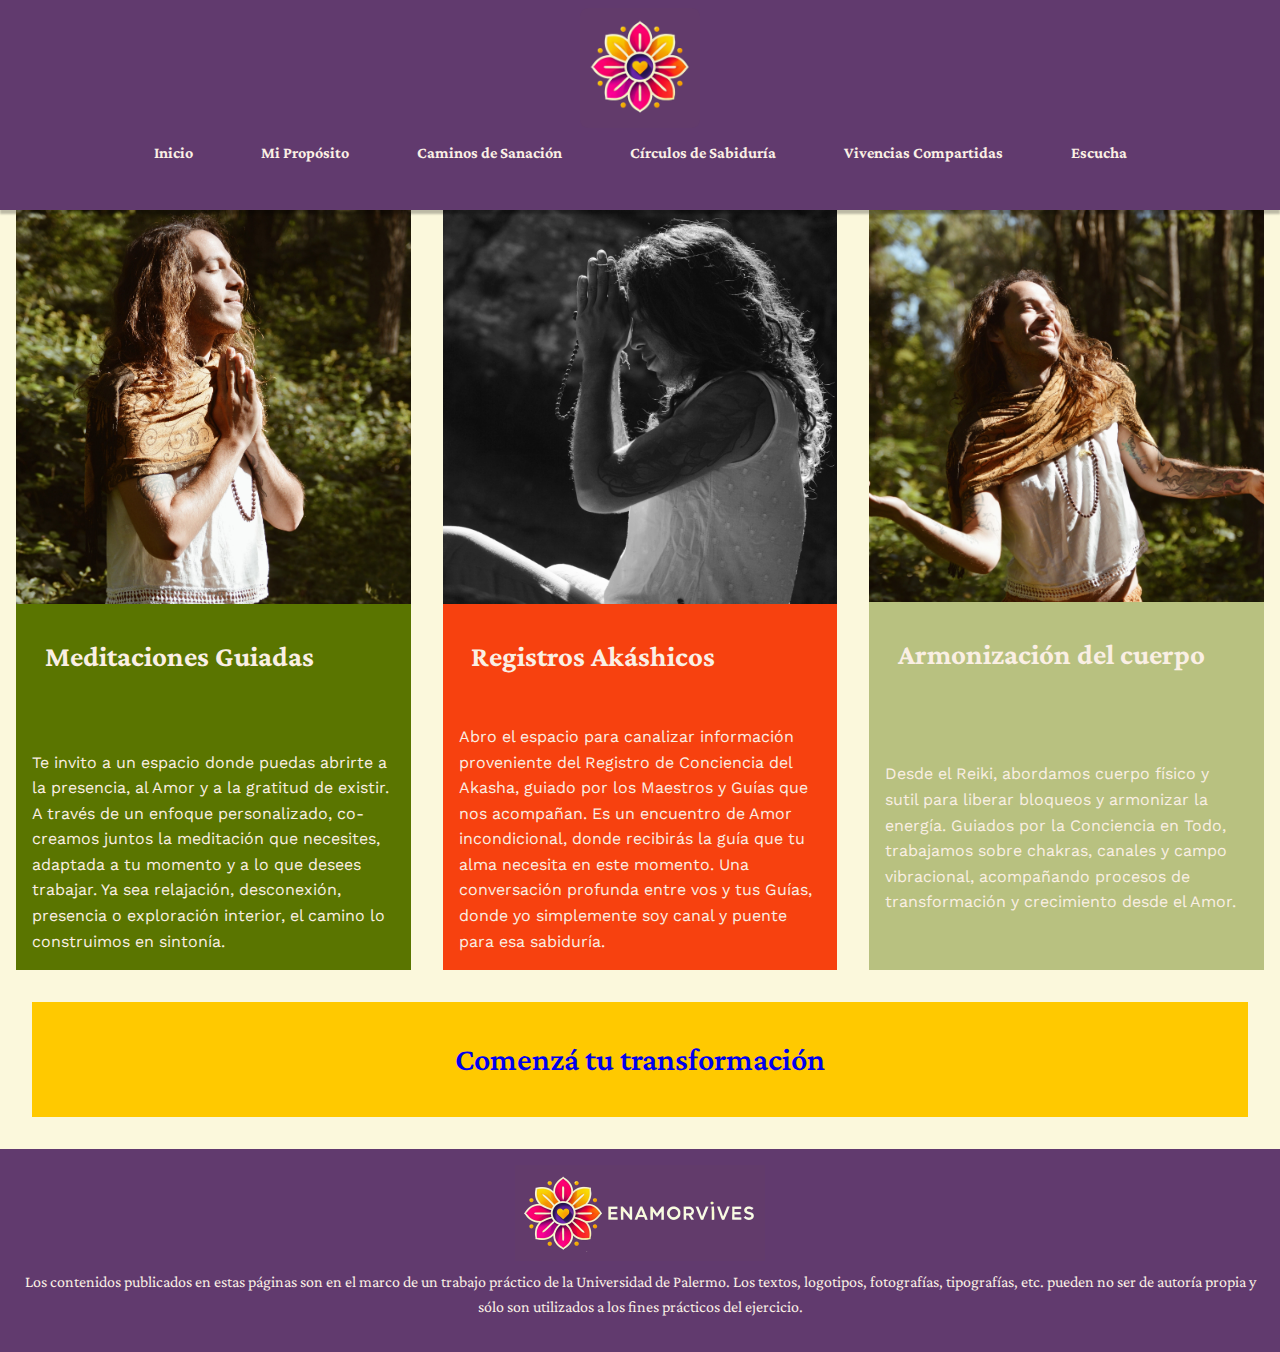
<file: caminosdesanacion.html>
<!DOCTYPE html>
<html lang="es">
    <head>
        <meta charset="UTF-8">
        <title>EN AMOR VIVES</title>
        <link HREF="css/estilos.css" rel="stylesheet">
        <meta name="viewport" content="width=device-width,initial-scale=1, shrink-to-fit=no"/>
    </head>
    
 <body>
    <header id="header">
      <script src="js/menu.js" defer></script>
      <div id="logo" class="logo-superpuesto">
        <img src="imagenes/logosolo.png" alt="logo" class="fotocompleta">  
      </div>
      <nav>
        <button
            class="menu-btn"
            type="button"
            title="menu">
            <div class="btn-linea"></div>
            <div class="btn-linea"></div>
            <div class="btn-linea"></div>
          </button>
        <ul class="menu">
          <li class="nav-item"><a href="index.html">Inicio</a></li> 
          <li class="nav-item"><a href="miproposito.html">Mi Propósito</a></li> 
          <li class="nav-item"><a href="caminosdesanacion.html">Caminos de Sanación</a></li> 
          <li class="nav-item"><a href="circulosdesabiduria.html">Círculos de Sabiduría</a></li> 
          <li class="nav-item"><a href="vivenciascompartidas.html">Vivencias Compartidas</a></li>
          <li class="nav-item"><a href="escucha.html">Escucha</a></li>
        </ul> 
      </nav>
    </header> 

    <main>



<section id="caminos" class="grid-dos">
    <div>
      <img src="imagenes/CS1.jpg" alt="Meditaciones Guiadas" class="fotoizquierda">
      <h2 id="h2izquierda1">Meditaciones Guiadas</h2>
      <p id="pizquierda1">Te invito a un espacio donde puedas abrirte a la presencia, al Amor y a la gratitud de existir.
            A través de un enfoque personalizado, co-creamos juntos la meditación que necesites, adaptada
            a tu momento y a lo que desees trabajar. Ya sea relajación, desconexión, presencia o exploración interior,
            el camino lo construimos en sintonía.</p>
    </div>
    <div>
      <img src="imagenes/CS2.jpg" alt="Registros Akáshicos" class="fotoizquierda">
      <h2 id="h2derecha">Registros Akáshicos</h2>
      <p id="pderecha">Abro el espacio para canalizar información proveniente del Registro de Conciencia del Akasha,
            guiado por los Maestros y Guías que nos acompañan. Es un encuentro de Amor incondicional, donde recibirás la guía
            que tu alma necesita en este momento. Una conversación profunda entre vos y tus Guías, donde yo simplemente
            soy canal y puente para esa sabiduría.</p>
    </div>
    <div>
      <img src="imagenes/CS3.jpg" alt="Armonización del cuerpo" class="fotoizquierda">
      <div class="texto-tercero"><h2 id="h2izquierda2">Armonización del cuerpo</h2>
      <p id="pizquierda2">Desde el Reiki, abordamos cuerpo físico y sutil para liberar bloqueos y armonizar la energía.
      Guiados por la Conciencia en Todo, trabajamos sobre chakras, canales y campo vibracional,
      acompañando procesos de transformación y crecimiento desde el Amor.</p>
    </div>
  </div>
</section>


      <section>
        <div>
          <h3 id="comenzatransformacion"> <a href="escucha.html">Comenzá tu transformación</a></h3>
        </div>
      </section>
    </main>

    <footer>
      <div id="logopiedepagina">
        <img src="imagenes/logopiedepagina.png" alt="logo pie de página">
      </div>
       <div>
        <p>Los contenidos publicados en estas páginas son en el marco de un trabajo práctico de la Universidad de Palermo. Los textos, logotipos, fotografías, tipografías, etc. pueden no ser de autoría propia y sólo son utilizados a los fines prácticos del ejercicio.</p>
      </div>
    </footer>
  </body>
</html>
</file>
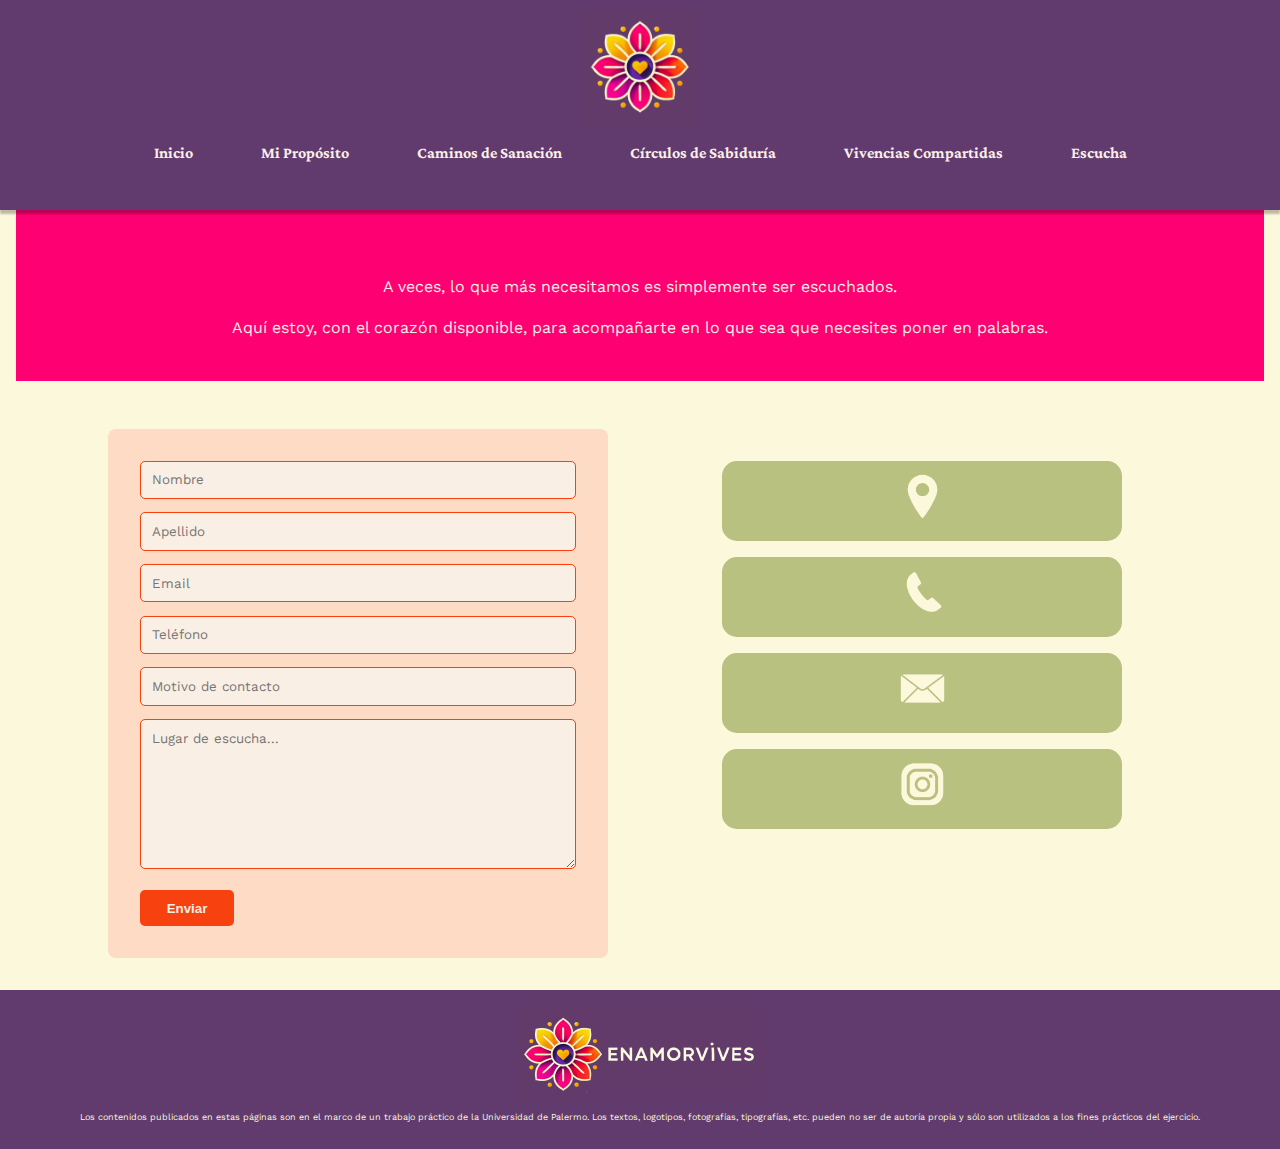
<file: escucha.html>
<!DOCTYPE html>
<html lang="es">
    
    <head>
        <meta charset="UTF-8">
        <title>EN AMOR VIVES</title>
        <link HREF="css/estilos.css" rel="stylesheet">
        <meta name="viewport" content="width=device-width,initial-scale=1, shrink-to-fit=no"/>
    </head>
 <body>
    <header id="header">
      <script src="js/menu.js" defer></script>
      <div id="logo" class="logo-superpuesto">
        <img src="imagenes/logosolo.png" alt="logo" class="fotocompleta">  
      </div>
      <nav>
        <button
            class="menu-btn"
            type="button"
            title="menu">
            <div class="btn-linea"></div>
            <div class="btn-linea"></div>
            <div class="btn-linea"></div>
          </button>
        <ul class="menu">
          <li class="nav-item"><a href="index.html">Inicio</a></li> 
          <li class="nav-item"><a href="miproposito.html">Mi Propósito</a></li> 
          <li class="nav-item"><a href="caminosdesanacion.html">Caminos de Sanación</a></li> 
          <li class="nav-item"><a href="circulosdesabiduria.html">Círculos de Sabiduría</a></li> 
          <li class="nav-item"><a href="vivenciascompartidas.html">Vivencias Compartidas</a></li>
          <li class="nav-item"><a href="escucha.html">Escucha</a></li>
        </ul> 
      </nav>
    </header> 

    <main>

      <section id="mensajefinal">
        <p>A veces, lo que más necesitamos es simplemente ser escuchados.</p>
        <p>Aquí estoy, con el corazón disponible, para acompañarte en lo que sea que necesites poner en palabras.</p>
      </section>

<section class="grid-contacto">
  <div class="columna-formulario">
    <form>
      <input type="text" placeholder="Nombre" name="nombre" required>
      <input type="text" placeholder="Apellido" name="apellido" required>
      <input type="email" placeholder="Email" name="email" required>
      <input type="tel" placeholder="Teléfono" name="telefono">
      <input type="text" placeholder="Motivo de contacto" name="motivo">
      <textarea placeholder="Lugar de escucha..." name="mensaje" rows="5"></textarea>
      <button type="submit" class="boton-enviar">Enviar</button>
    </form>
  </div>

  <div class="columna-iconos">
    <section class="iconos-contacto"> 
      <div class="icono">
        <a href="https://www.google.com.ar/maps?hl=es" target="_blank">
          <img src="imagenes/ubicacion.png" alt="Ubicación">
        </a>
      </div>
      <div class="icono">
        <a href="https://web.whatsapp.com/" target="_blank">
          <img src="imagenes/telefono.png" alt="Teléfono">
        </a>
      </div>
      <div class="icono">
        <a href="https://workspace.google.com/intl/es-419_ar/gmail/" target="_blank">
          <img src="imagenes/correo.png" alt="Email">
        </a>
      </div>
      <div class="icono">
        <a href="https://www.instagram.com/enamorvives/" target="_blank">
          <img src="imagenes/instagram.png" alt="Instagram">
        </a>
      </div>
    </section>
  </div>
</section>


    </main>

    <footer>
      <div id="logopiedepagina">
        <img src="imagenes/logopiedepagina.png" alt="logo pie de página">
       </div>
      <div>
        <p id="textofooter">Los contenidos publicados en estas páginas son en el marco de un trabajo práctico de la Universidad de Palermo. Los textos, logotipos, fotografías, tipografías, etc. pueden no ser de autoría propia y sólo son utilizados a los fines prácticos del ejercicio.</p>
      </div>
    </footer>
  </body>
</html>
</file>
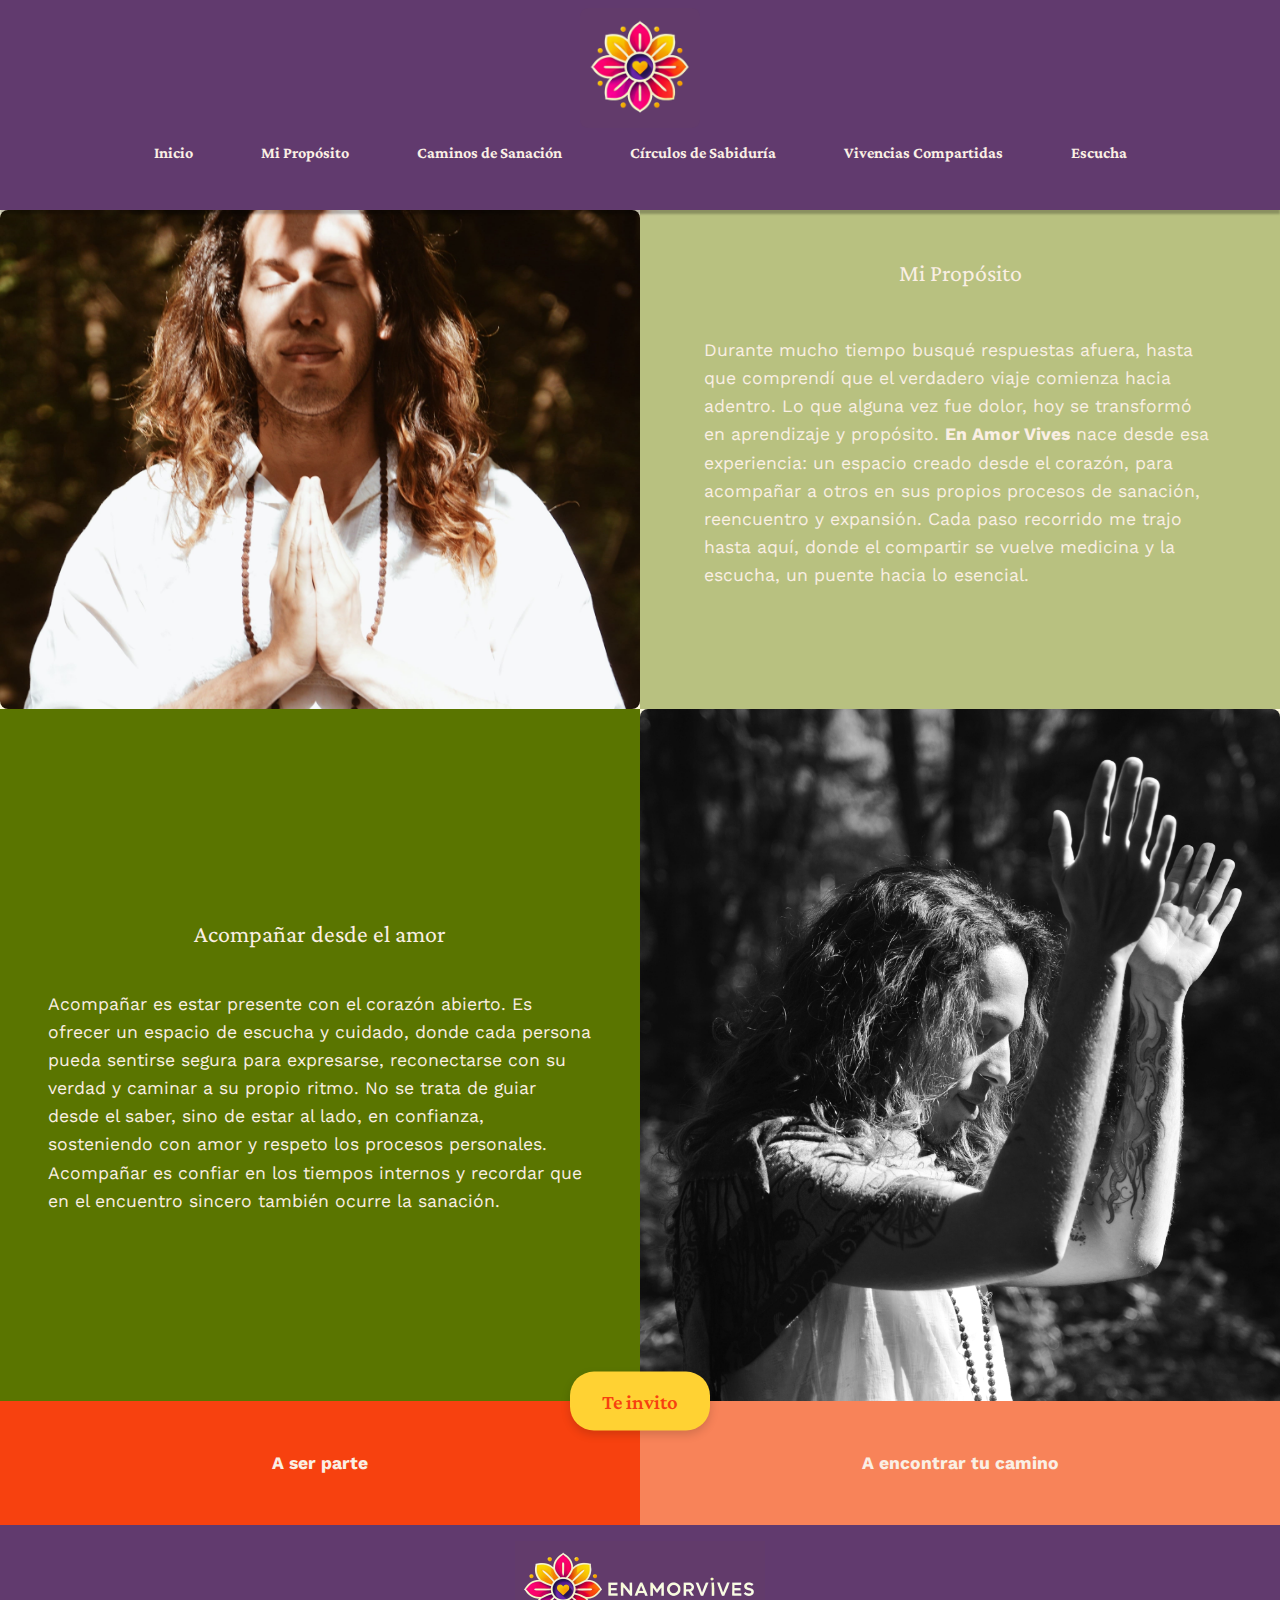
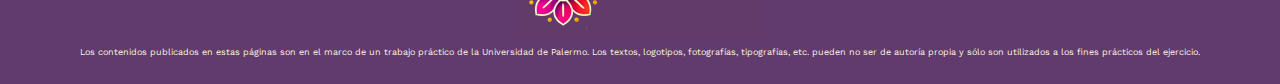
<file: miproposito.html>
<!DOCTYPE html>
<html lang="es">
    <head>
        <meta charset="UTF-8">
        <title>EN AMOR VIVES</title>
        <link HREF="css/estilos.css" rel="stylesheet">
        <meta name="viewport" content="width=device-width,initial-scale=1, shrink-to-fit=no"/>
    </head>



<body>
    <header id="header">
      <script src="js/menu.js" defer></script>
      <div id="logo">
        <img src="imagenes/logosolo.png" alt="logo" class="fotocompleta">  
      </div>
      <nav>
        <button
            class="menu-btn"
            type="button"
            title="menu">
            <div class="btn-linea"></div>
            <div class="btn-linea"></div>
            <div class="btn-linea"></div>
          </button>
        <ul class="menu">
          <li class="nav-item"><a href="index.html">Inicio</a></li> 
          <li class="nav-item"><a href="miproposito.html">Mi Propósito</a></li> 
          <li class="nav-item"><a href="caminosdesanacion.html">Caminos de Sanación</a></li> 
          <li class="nav-item"><a href="circulosdesabiduria.html">Círculos de Sabiduría</a></li> 
          <li class="nav-item"><a href="vivenciascompartidas.html">Vivencias Compartidas</a></li>
          <li class="nav-item"><a href="escucha.html">Escucha</a></li>
        </ul> 
      </nav>
    </header> 

    <main>
        <section class="seccion-proposito">
          <div class="grid-proposito">
          <div id="imagenproposito">
              <img src="imagenes/bannermiproposito.jpg" alt="Banner Mi Propósito" class="fotocompleta">
          </div>
          <div class="miproposito">
            <h2 id="mipropositotitulo" class="titulo">Mi Propósito</h2>
            <p class="miproposito">
            Durante mucho tiempo busqué respuestas afuera, hasta que comprendí que el verdadero viaje comienza hacia adentro.
            Lo que alguna vez fue dolor, hoy se transformó en aprendizaje y propósito.
            <strong>En Amor Vives</strong> nace desde esa experiencia: un espacio creado desde el corazón, para acompañar a otros
            en sus propios procesos de sanación, reencuentro y expansión. Cada paso recorrido me trajo hasta aquí,
            donde el compartir se vuelve medicina y la escucha, un puente hacia lo esencial.
            </p>
          </div>
          </div>

          <div class="grid-acompañar">
          <div class="acompañar">
            <h2 id="acompañardesdeelamortitulo" class="titulo">Acompañar desde el amor</h2>
            <p class="acompañar">
            Acompañar es estar presente con el corazón abierto. Es ofrecer un espacio de escucha y cuidado, donde cada persona pueda sentirse segura para expresarse, reconectarse con su verdad y caminar a su propio ritmo. No se trata de guiar desde el saber, sino de estar al lado, en confianza, sosteniendo con amor y respeto los procesos personales. Acompañar es confiar en los tiempos internos y recordar que en el encuentro sincero también ocurre la sanación.      </p>
          </div>
          <div id="acompañarfoto-container">
            <img src="imagenes/manosarriba.jpg" alt="Acompañar desde el amor" id="acompañarfoto">
          </div>
          </div>
        </section>

      <section class="seccion-invitacion">
  <div class="contenedor-boton-invitacion">
    <h3 id="teinvito">Te invito</h3>
  </div>
  <div id="finalmiproposito">  
    <a href="circulosdesabiduria.html" id="aserparte">A ser parte</a>
    <a href="caminosdesanacion.html" id="aencontrartucamino">A encontrar tu camino</a>
  </div>
</section>
    </main>

    <footer>
      <div id="logopiedepagina">
        <img src="imagenes/logopiedepagina.png" alt="logo pie de página">
      </div>
       <div>
        <p id="textofooter">Los contenidos publicados en estas páginas son en el marco de un trabajo práctico de la Universidad de Palermo. Los textos, logotipos, fotografías, tipografías, etc. pueden no ser de autoría propia y sólo son utilizados a los fines prácticos del ejercicio.</p>
      </div>
    </footer>
  </body>
</html>
</file>
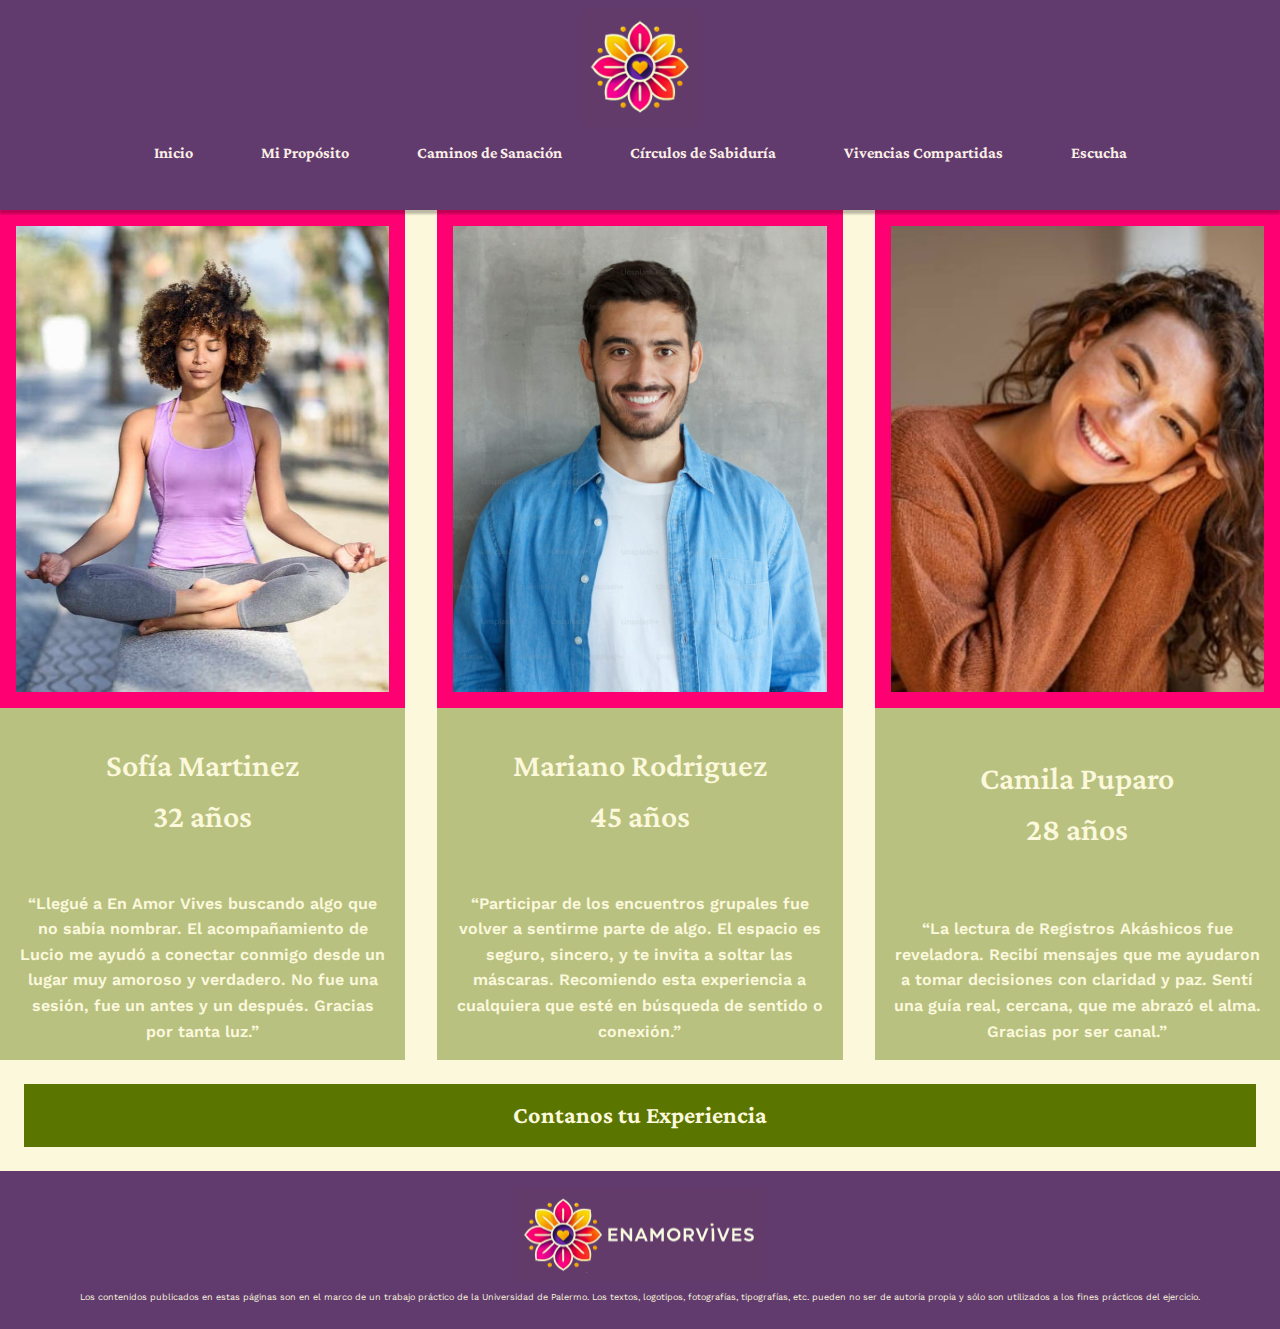
<file: vivenciascompartidas.html>
<!DOCTYPE html>
<html lang="es">
    <head>
        <meta charset="UTF-8">
        <title>EN AMOR VIVES</title>
        <link HREF="css/estilos.css" rel="stylesheet">
        <meta name="viewport" content="width=device-width,initial-scale=1, shrink-to-fit=no"/>
    </head>
 <body>
    <header id="header">
      <script src="js/menu.js" defer></script>
      <div id="logo" class="logo-superpuesto">
        <img src="imagenes/logosolo.png" alt="logo" class="fotocompleta">  
      </div>
      <nav>
        <button
            class="menu-btn"
            type="button"
            title="menu">
            <div class="btn-linea"></div>
            <div class="btn-linea"></div>
            <div class="btn-linea"></div>
          </button>
        <ul class="menu">
          <li class="nav-item"><a href="index.html">Inicio</a></li> 
          <li class="nav-item"><a href="miproposito.html">Mi Propósito</a></li> 
          <li class="nav-item"><a href="caminosdesanacion.html">Caminos de Sanación</a></li> 
          <li class="nav-item"><a href="circulosdesabiduria.html">Círculos de Sabiduría</a></li> 
          <li class="nav-item"><a href="vivenciascompartidas.html">Vivencias Compartidas</a></li>
          <li class="nav-item"><a href="escucha.html">Escucha</a></li>
        </ul> 
      </nav>
    </header> 

    <main>
  <section class="grid-testimonios">
    <div class="testimonio">
      <img src="imagenes/chica1.jpg" alt="Sofía Martinez" class="imagenopinion">
      <h3 class="titulovivenciasleft">Sofía Martinez<br><span>32 años</span></h3>
      <p class="experiencialeft">
        “Llegué a En Amor Vives buscando algo que no sabía nombrar. El acompañamiento de Lucio me ayudó a conectar conmigo desde un lugar muy amoroso y verdadero. No fue una sesión, fue un antes y un después. Gracias por tanta luz.”
      </p>
    </div>

    <div class="testimonio">
      <img src="imagenes/chico2.jpg" alt="Mariano Rodriguez" class="imagenopinion">
      <h3 class="titulovivenciasright">Mariano Rodriguez<br><span>45 años</span></h3>
      <p class="experienciaright">
        “Participar de los encuentros grupales fue volver a sentirme parte de algo. El espacio es seguro, sincero, y te invita a soltar las máscaras. Recomiendo esta experiencia a cualquiera que esté en búsqueda de sentido o conexión.”
      </p>
    </div>

    <div class="testimonio">
      <img src="imagenes/chica3.jpg" alt="Camila Puparo" class="imagenopinion">
      <h3 class="titulovivenciasleft">Camila Puparo<br><span>28 años</span></h3>
      <p class="experiencialeft">
        “La lectura de Registros Akáshicos fue reveladora. Recibí mensajes que me ayudaron a tomar decisiones con claridad y paz. Sentí una guía real, cercana, que me abrazó el alma. Gracias por ser canal.”
      </p>
    </div>
  </section>

  <section>
    <div>
      <h2 id="contanosexperiencia">
        <a href="escucha.html" id="contanosexperiencia">Contanos tu Experiencia</a>
      </h2>
    </div>
  </section>
</main>

    <footer>
      <div id="logopiedepagina">
        <img src="imagenes/logopiedepagina.png" alt="logo pie de página">
      </div>
       <div>
        <p id="textofooter">Los contenidos publicados en estas páginas son en el marco de un trabajo práctico de la Universidad de Palermo. Los textos, logotipos, fotografías, tipografías, etc. pueden no ser de autoría propia y sólo son utilizados a los fines prácticos del ejercicio.</p>
      </div>
    </footer>
  </body>
</html>
</file>
<file: css/estilos.css>
@import url('https://fonts.googleapis.com/css2?family=Crimson+Pro:wght@500&display=swap');
@import url('https://fonts.googleapis.com/css2?family=Work+Sans:wght@300&display=swap');

/* Reset general */
* {
    margin: 0;
    padding: 0;
    border: 0;
    box-sizing: border-box;
  }
  
  body {
    background-color: #FBF8DC;
    font-family: "Work Sans", sans-serif;
    font-optical-sizing: auto;
    font-weight: 400;
    font-style: normal;
    color: #333;
    line-height: 1.6;
  }

  h1,
h2,
h3,
h4,
h5,
h6,
p {
  margin-block-end: 1em;
}

a {
  text-decoration: none;
}

ul,
ol {
  list-style: none;
}

img {
  max-width: 100%;
  height: auto;
}
  

/* ENCABEZADO */
  header {
    background-color: #613A6E;
    padding: 6.5%;
    font-family: "Crimson Pro", serif;
    font-optical-sizing: auto;
    font-weight: 500;
    font-style: normal;
    text-align: center;
    color: #FAEFE4;
    box-shadow: 0 4px 2px hsl(0 0% 0% / 0.25);
  }
  
  .header {
  display: flex;
  flex-wrap: wrap;
  justify-content: space-between;
  align-items: center;
}

/* Logo superpuesto entre header y contenido */
.logo-superpuesto {
  position: absolute;
  top: 1.2rem;
  left: 50%;
  transform: translateX(-50%);
  width: 90px;
  z-index: 9999;
}



  /* MENÚ PRINCIPAL */
  nav {
    background-color: #613A6E;
  }
  
  nav ul {
    list-style: none;
  }
  
  nav ul li {
    padding: 0.5em 1em;
    border-radius: 8px;
    transition: background-color 0.3s ease;
  }
  
  nav ul li:hover {
    background-color: #F7410F;
  }
  
  nav ul li a {
    text-decoration: none;
    color: #FBF8DC;
    font-weight: bold;
    font-size: 1.1em;
  }
  
 /* ----
   menu
   ---- */

/* botón "hamburguesa" */
.menu-btn {
  background: hsl(0 0% 100% / 0.25);
  border-radius: 50%;
  box-shadow: -5px 5px 5px hsl(180 100% 4% / 0.2);
  padding: .75rem;
  width: 3rem;
  aspect-ratio: 1;
  cursor: pointer;
  transition: all 0.3s ease-out; /* anima el "hover" */

  /* fijo, no "scrolea", no genera scroll */
  position: fixed;
  /* emplazamiento 1 renglón del borde superior */
  top: 1em;
  /* emplazamiento 1 renglón del borde derecho */
  right: 1em;
  /* en capa superior, casi arriba de todo */
  z-index: 9000;
}

/* cada barra de la "hamburguesa" */
.menu-btn .btn-linea {
  width: 25px;
  height: 3px;
  margin: 4px 0 4px 0;
  background: hsl(0 0% 90%);
  transition: all 0.3s ease-out;
  /* capa superior, pero no parece */
  position: relative;
  /* capa superior, casi arriba de todo */
  z-index: 9000;
}

/* cada barra, transformacion para formar la "X" */
.menuVisible .menu-btn .btn-linea {
  transform: rotate(180deg);
}
/* Las tres barras para formar la "X" */
.menuVisible .menu-btn .btn-linea:nth-child(1) {
  transform: rotate(45deg) translate(4px, 6px);
}
.menuVisible .menu-btn .btn-linea:nth-child(2) {
  opacity: 0;
}
.menuVisible .menu-btn .btn-linea:nth-child(3) {
  transform: rotate(-45deg) translate(4px, -6px);
}

/* menú propiamente dicho */
nav ul {
  background-color: #F7410F;
  display: grid;
  place-items: center;
  place-content: center;

  /* sale del fondo, queda fijo */
  position: fixed;
  /* emplazamiento,
  estirado en toda la ventana */
  inset: 0;
  /* capa superior, arriba de casi todo */
  z-index: 8000;
  /* escondido "a la derecha" */
  translate: 100%;
  
  transition: all .6s ease; /* anima cuando "nav" NO tiene la clase "menuVisible" */
}

/* el menu cuando "nav" tiene la clase "menuVisible" */
.menuVisible ul {
  background-color: #F7410F;
  transition: all .4s ease; /* anima cuando "nav" tiene la clase "menuVisible" */
  
  /* se muestra */
  translate: 0;
}

/* cada vínculo del menu */
nav ul li a {
  border-bottom: solid 3px hsla(248, 18%, 83%, 0.219);
  color: #FAEFE4;
  display: block;
  font-size: 1.5rem;
  margin-block-end: .5rem;
  width: min(70vw, 20rem); /* el valor menor entre el 40% del ancho de la ventana del navegador y 240px */
  text-align: center;
  
  padding: .5rem;
  text-decoration: none;
}

nav ul li a:hover {
  border-bottom: solid 3px #FFD233;
  transition: all .3s;
}
 
  /* VIDEOS */

  .video-sabiduria {
  width: calc(100% - 40px);
  /* deja 20px de margen a cada lado */
  max-width: 800px;
  margin: 30px auto;
  overflow: hidden;
  border-radius: 12px;
  box-shadow: 0 4px 20px rgba(0, 0, 0, 0.2);
  aspect-ratio: 16 / 9;
}

.video-sabiduria video {
  width: 100%;
  height: 100%;
  object-fit: cover;
  display: block;
}

#titulovideo {
  background-color: #F88359;
    color: #FAEFE4;
    padding: 1em;
    text-align: center;
    margin-left: 5em;
    margin-right: 5em;
    margin-top: 3em;
    margin-bottom: 2em;
}

  /* IMÁGENES */
  img {
    max-width: 100%;
    height: auto;
  }
  
  #logo {
    width: 20%;
    margin: auto;
  }
  #logopiedepagina {
    width: 20%;
    margin: auto;
  }
  
  .fotocompleta { 
  width: 100%;
  height: auto;
  display: block;
  }
  
  #acompañarfoto {
  width: 100%;
  height: auto;
  display: block;
}

#acompañarrr{
display: flex;
flex-direction: row;
}


#mainsabiduria{
  background-image: url("../imagenes/fondodesabiduria.jpg");
  background-position: center;
  max-width: 100%;
  background-size: cover;
  margin-top: 0;
  padding-top: 0;
}

.imagenopinion { 
  background-color: #FF0072;
  padding: 1em;
  max-width: 100%;
 }
  
 .fotoizquierda {
  width: 100%;
  height: auto;
  border-top-left-radius: 100% 90%;
  border-top-right-radius: 100% 90%;
  display: block;
}



 /* TEXTOS GENERALES */
  h2 {
    background-color: #B8C180;
    color: #FAEFE4;
    padding: 3em;
    text-align: center;
    margin: 0.5em;
  }

  h3 {
    background-color: #FE0072;
    color: #FAEFE4;
    padding: 1em;
    text-align: center;
    font-family: "Crimson Pro", serif;
    font-weight: 600;
    font-size: xx-large;
  }

  .titulo { 
    font-family: "Crimson Pro", serif;
  font-size: x-large;
  font-weight: 400;
  padding: 1em;
  }

  .titulosamarillos { 
    font-family: "Crimson Pro", serif;
    background-color: #FFC900;
    color: #F7410F;
    margin: 1em;
    margin-left: 2em;
    margin-right: 2em;
    padding: 0,5em;
    border-radius: 30px;
  }

  a { text-decoration: none; }


  .textosobreimagen{
    position: absolute;
    text-align: center;
    text-decoration: none;
  }

  .grid-inicio div h4 { 
    color: #FAEFE4;
    font-size: x-large;
  }


  #imagenindex1 {
  background-image: url("../imagenes/imagenindex1.png");
  background-repeat:no-repeat;
  background-position: center;
  background-size: cover;
  width: 100%;
  height: 500px;
  align-items: center;
  text-align: center;
  color: #FAEFE4;
  display: flex;
  align-items: flex-end;
  justify-content: center;
}

  #imagenindex2 {
  background-image: url("../imagenes/imagenindex2.png");
  background-repeat:no-repeat;
  background-position: center;
  background-size: cover;
  width: 100%;
  height: 500px;
  align-items: center;
  text-align: center;
  color: #FAEFE4;
  display: flex;
  align-items: flex-end;
  justify-content: center;
}

  #imagenindex3 {
  background-image: url("../imagenes/imagenindex3.png");
  background-repeat:no-repeat;
  background-position: center;
  background-size: cover;
  width: 100%;
  height: 500px;
  align-items: center;
  text-align: center;
  color: #FAEFE4;
  display: flex;
  align-items: flex-end;
  justify-content: center;
}

#imagenindex1 a,
#imagenindex2 a,
#imagenindex3 a {
  color: #FBF8DC;
  text-decoration: none;
}

#imagenindex1 a:visited,
#imagenindex2 a:visited,
#imagenindex3 a:visited {
  color: #FBF8DC;
}

  
  /* TEXTOS MI PROPOSITO */

  #mipropositotitulo {
    background-color: #B8C180;
    color: #FAEFE4;
    padding: 0.5em;
    text-align: center;
    margin: 0;
  }

  #acompañardesdeelamortitulo {
    background-color: #5A7500;
    color: #FAEFE4;
    padding: 0.5em;
    text-align: center;
    margin: 0;
  }
  
  .miproposito {
    background-color: #B8C180;
    color: #FAEFE4;
    padding: 1em;
    text-align: left;
    margin: 0;
  }
  .acompañar {
    background-color: #5A7500;
    color: #FAEFE4;
    padding: 1em;
    text-align: left;
    margin: 0;
  }

#finalmiproposito {
  display: flex;
  flex-direction: row;
  justify-content: center;
  margin-top: 0;  /* 👈 antes estaba en 3rem */
  overflow: hidden;
}

.seccion-invitacion {
  position: relative;
  margin-top: -4rem;
  padding-top: 2rem;  /* ↓ Menos padding para acercarlo al bloque de abajo */
  z-index: 2;
}

.contenedor-boton-invitacion {
  position: relative;
  height: 0; /* clave para que no empuje el layout hacia abajo */
  z-index: 10;
}

#aserparte,
#aencontrartucamino {
  display: flex;
  align-items: center;
  justify-content: center;
  flex: 1 1 50%;
  padding: 3rem 1rem;
  font-size: 1.1rem;
  font-weight: bold;
  color: #FAEFE4;
  text-align: center;
  text-decoration: none;
}

#teinvito {
position: absolute;
  top: 0;
  left: 50%;
  transform: translate(-50%, -50%);
  background-color: #FFD233;
  color: #F7410F;
  padding: 0.8rem 2rem;
  border-radius: 1.5rem;
  font-family: "Crimson Pro", serif;
  font-weight: 600;
  font-size: 1.3rem;
  box-shadow: 0 4px 10px rgba(0, 0, 0, 0.15);
  z-index: 5;
}

#aserparte {
  background-color: #F7410F;
}

#aencontrartucamino {
  background-color: #F88359;
}

   
  
  /* TEXTOS CAMINOS DE SANACION */
    #h2izquierda1 { 
      background-color: #5A7500;
      color: #FAEFE4;
      padding: 1em;
      text-align: center;
      font-family: "Crimson Pro", serif;
      margin: 0;
    }
    #pizquierda1 { 
      background-color: #5A7500;
      color: #FAEFE4;
      padding: 1em;
      text-align: center;
      margin: 0;
    }

    #h2izquierda2 { 
      background-color: #B8C180;
      color: #FAEFE4;
      padding: 1em;
      text-align: center;
      font-family: "Crimson Pro", serif;
      margin: 0; 
    }
    #pizquierda2 { 
      background-color: #B8C180;
      color: #FAEFE4;
      padding: 1em;
      text-align: center;
      margin: 0;
    }
  
    #h2derecha {
      background-color: #F7410F;
      color: #FAEFE4;
      padding: 1em;
      text-align: center;
      font-family: "Crimson Pro", serif;
      margin: 0;
    }
    #pderecha { 
      background-color: #F7410F;
      color: #FAEFE4;
      padding: 1em;
      text-align: center;
      margin: 0;
    }

    #comenzatransformacion {
      text-decoration: none;
      font-family: "Crimson Pro", serif;
      background-color: #FFC900;
      color: #F7410F;
      padding: 1em;
      text-align: center;
      margin: 1em;
      } 


      .grid-sanacion {
  display: grid;
  grid-template-columns: 1fr;
  gap: 2rem;
  margin: 1rem;
}
    
    
      /* TEXTOS CIRCULOS DE SABIDURIA */
      .circulos { 
      color: #FAEFE4;
      font-family: "Crimson Pro", serif;
      font-size: xx-large;
      padding: 0%;
    }

    .pcirculos { 
      flex: 1;
      background-color: #F7410F;
      color: #FAEFE4;
      font-family: "Work Sans", sans-serif;
      font-size: large;
      text-align: left;
      padding: 1em;
    }

    #talleresizq {
      margin-right: 2em;
      margin-bottom: 2em;
      padding-top: 1em;
 
    }

    #talleresizq .opacitydiv {
    margin-left: 0;
    margin-right: auto;
  }

    #encuentrosder {
      margin-left: 2em;
      margin-bottom: 1em;
      padding-top: 1em;
    }

   .opacitydiv {
    flex: 1;
    display: flex;
    flex-direction: column;
    justify-content: center;
  background-color: rgba(247, 65, 15, 0.85); /* Rojo con transparencia */
  padding: 2rem;
  border-radius: 1rem;
}

.opacitydiv h2,
.opacitydiv p {
  color: #FAEFE4; /* Blanco opaco */
  background: none;
}


    #finalsabiduria {
      text-decoration: none;
      background-color: #B8C180;
      color: #FAEFE4;
      padding: 0.5em;
      margin-left: 1.5em;
      margin-right: 1.5em;
      margin-bottom: 0;
      margin-top: 1em;
      text-align: center;
    }

    #finalsabiduriavioleta {
      background-color: #B8C180;
      color: #613A6E;
      font-family: "Crimson Pro", serif;
      padding: 1em;
      margin-bottom: 0;
      text-align: center;
    }
    
    #finalsabiduria h4 { 
      padding-top: 3em;
      margin: 0;
      margin-left: 2em;
      margin-right: 2em;
     }

    #finalsabiduria h3 { padding-top: 0em; }
    
    
    /* TEXTOS TESTIMONIOS */
    .titulovivenciasleft {
    background-color: #B8C180;
    color: #FBF8DC;
    font-family: "Crimson Pro", serif;
    text-align: center;
    padding: 1.5em;
    }

    .titulovivenciasright {
      background-color: #B8C180;
      color: #FBF8DC;
      font-family: "Crimson Pro", serif;
      text-align: center;
      padding: 1.5em;
      }

    .experiencialeft  {
        background-color: #B8C180;
        color: #FBF8DC;
        font-family: "Work Sans", sans-serif;
        text-align: left;
        padding: 1.5em;
        font-weight: 600;
        }
        
    .experienciaright {
      background-color: #B8C180;
      color: #FBF8DC;
      font-family: "Work Sans", sans-serif;
      text-align: left;
      padding: 1.5em;
      font-weight: 600;
      }

      #contanosexperiencia {
        background-color: #5A7500;
        color: #FBF8DC;
        font-family: "Crimson Pro", serif;
        text-align: center;
        padding: 0.5em;
        font-size: x-large;
        margin: 1em;
        }

    #mensajefinal {
    background-color: #FE0072;
    color: #FAEFE4;
    font-family: "Work Sans", sans-serif;
    text-align: center;
    padding: 1.5em;
    margin-left: 1em;
    margin-right: 1em;
    margin-bottom: 1em;
    padding-top: 4em;

  }

  
  
  /* BOTONES / ENLACES */
  a.boton,
  section article p a {
    color: #FAEFE4;
    padding: 2em;
    text-align: center;
    display: inline-block;
    font-weight: bold;
    text-decoration: none;
  }


  
  /* ARTÍCULOS */
  article {
    margin-bottom: 2em;
  }


  
  /* TESTIMONIOS */
  .testimonio {
    display: flex;
  flex-direction: column;
  justify-content: space-between;
  height: 100%;
  background-color: #B8C180;
  border-radius: 8px;
  }
  
  .grid-testimonios h3 { margin: 0;}

  .testimonio h3,
.testimonio p {
  margin: 0;
  padding-bottom: 1em;
}

    .grid-testimonios {
    display: grid;
  grid-template-columns: repeat(auto-fit, 1fr);
  gap: 2rem;
  }
  
  
  /* FORMULARIO */
  form {
    background-color: #FEDBC4;
    padding: 2em;
    border-radius: 8px;
    max-width: 700px;
    margin: auto;
  }
  
  form input,
  form textarea {
    width: 100%;
    padding: 0.8em;
    margin-bottom: 1em;
    font-family: "Work Sans", sans-serif;
    border: 1px solid #F7410F;
    background-color: #FAEFE4;
    border-radius: 5px;
  }
  
  form textarea {
    height: 150px;
  }
  
  form button,
  input[type="submit"] {
    background-color: #F7410F;
    color: #FAEFE4;
    padding: 0.8em 2em;
    font-weight: bold;
    border-radius: 5px;
    cursor: pointer;
  }



  /* ÍCONOS DE CONTACTO */
  .iconos-contacto {
    display: flex;
    flex-direction: column;
    gap: 1em;
    margin: 2em auto;
    width: 90%;
    max-width: 400px;
  }
  
  .iconos-contacto div {
    background-color: #B8C180;
    padding: 0.5em;
    text-align: center;
    border-radius: 15px;
    width: 100%;
    height: 80px;
    display: flex;
    align-items: center;
    justify-content: center;
  }
  
  .iconos-contacto img,
  .iconos-contacto svg {
    width: 45px;
    height: auto;
  }

  .grid-contacto {
  display: flex;
  flex-direction: column;
  gap: 2rem;
  padding: 2rem;
}
  
  /* FRASES DESTACADAS */
  blockquote,
  .cita {
    background-color: #FF0072;
    color: white;
    text-align: center;
    font-size: 1.2em;
    padding: 2em;
    margin: 2em auto;
    max-width: 800px;
    font-weight: bold;
    border-radius: 12px;
  }



    /* PIE DE PÁGINA */
  footer {
    background-color: #613A6E;
    padding: 1em;
    text-align: center;
    color: #FAEFE4;
    font-family: "Crimson Pro", serif;
  }

  #textofooter {
  color: #FBF8DC;
  font-family: "Work Sans", sans-serif;
  font-size: xx-small;
  font-style: none;
}
  

  /* UTILIDADES */
  .texto-centro {
    text-align: center;
  }


.grid-inicio {
  display: grid;
  grid-template-columns: 1fr;
  gap: 1rem;
  margin: 0rem;
  gap: 0;
}

.grid-dos {
   display: grid;
  grid-template-columns: 1fr;
  gap: 1rem;
  margin: 0rem;
  gap: 0;
  }


   /* ===================== TABLET ===================== */
@media (min-width: 768px) {

  /* el menú deja de ser fijo */
  header nav {
    /* para que esté en capa superior pero que no parezca */
    position: relative;
  }

    
 

  /* vínculos del menu principal */
  header nav ul li a {
    border-radius: .25em ;
    color: #FAEFE4;
    font-size: 1rem;
    width: auto;
    padding: .25em 1em;
    text-align: center;
    display: block; /* para que sean "cajas" */
    margin-block-end: unset;
    border-block-end: unset;
  }
  
  /* cuando el cursor se posiciona sobre los vínculos */
  header nav ul li a:hover {
    background-color: #F7410F;
    color: #FAEFE4;
    border-block-end: unset;
  }
  

.grid-inicio {
    grid-template-columns: repeat(2, 1fr);
    gap: 1em;
    margin: 1em;
  }
  
.grid-dos {
    display: grid;
    grid-template-columns: 1fr 1fr;
    gap: 2em;
  }


  /* Primer y segundo bloque: vertical */
  .grid-dos > div:nth-child(1),
  .grid-dos > div:nth-child(2) {
    display: flex;
    flex-direction: column;
  }

  .grid-dos > div:nth-child(1),
.grid-dos > div:nth-child(2) {
  display: grid;
  grid-template-rows: auto 1fr;
  align-items: stretch;
}


  /* Tercer bloque: imagen izquierda, texto derecha */
  .grid-dos > div:nth-child(3) {
    display: grid;
    grid-template-columns: 1fr 1fr;
    grid-template-areas: "img text";
    grid-column: span 2;
    align-items: stretch;
    gap: 0;
  }

  .grid-dos > div:nth-child(3) img {
    grid-area: img;
    width: 100%;
    height: auto;
    object-fit: cover;
  }

  .grid-dos > div:nth-child(3) h2 {
    position: absolute;

  }

  .grid-dos > div:nth-child(3) p {
    grid-area: text;
    padding: 1.5em;
    margin: 0;
    height: 100%;
    display: flex;
    flex-direction: column;
    justify-content: center;
  }

.grid-dos img {
  width: 100%;
  height: 468px;
  object-fit: cover;
  border-radius: 0;
}

  #caminos {
    margin-left: 1rem;
    margin-right: 1rem;
  }

.grid-sanacion {
    grid-template-columns: repeat(2, 1fr);
  }

  

  /* Solo para ese bloque en particular, podés ajustar la altura mínima */
  #h2izquierda2, #pizquierda2 {
    flex-grow: 1;
  }


  #h2izquierda1, #h2izquierda2, #h2derecha {
    text-align: left;
    padding: 1em;
  }

  #pizquierda1, #pizquierda2, #pderecha {
    padding: 1em;
    text-align: left;
  }

  #h2izquierda1, #h2izquierda2, #h2derecha {
    font-size: 1.8rem;
  }

  #imagenindex3 {
    grid-column: span 2;
  }

  #imagenindex1,
  #imagenindex2,
  #imagenindex3 {
    height: 50vw;
    background-size: cover;
    background-position: center;
    display: flex;
    align-items: flex-end;
    justify-content: center;
    padding: 1rem;
  }

  #imagenindex1 a,
  #imagenindex2 a,
  #imagenindex3 a {
    color: #FBF8DC;
    font-size: 1.2rem;
    text-shadow: 1px 1px 2px black;
    text-decoration: none;
  }

  .formulario-contacto {
    display: grid;
    grid-template-columns: 1fr 1fr;
    gap: 1rem;
  }

  .formulario-contacto textarea,
  .formulario-contacto button {
    grid-column: span 2;
  }

.grid-contacto {
    flex-direction: row;
    align-items: flex-start;
    justify-content: center;
    gap: 4rem;
  }

  .columna-formulario, .columna-iconos {
    flex: 1;
    max-width: 500px;
  }

  .iconos-contacto {
    width: 100%;
  }

  .miproposito {
    gap: 2rem;
    align-items: stretch;
    padding: 2rem;
  }

  .fotocompleta {
 width: 100%;
  height: 100%;
  object-fit: cover;
  border-radius: 8px;
  }

  #mipropositotitulo,
  .miproposito p {
    grid-column: 2;
  }

    #mipropositotitulo {
    text-align: center;
  }

  .miproposito p {
    font-size: 1.1rem;
    grid-column: 2;
    text-align: left;
  }

  .grid-proposito {
  display: grid;
  grid-template-columns: 1fr 1fr;
  gap: 0;
  align-items: stretch;
  padding: 0;
  margin: 0; 
  margin-top: 0;
  gap: 0;
  }

  .grid-acompañar {
  display: grid;
  grid-template-columns: 1fr 1fr;
  gap: 0;
  align-items: stretch;
  padding: 0;
  margin: 0; 
  margin-top: 0;
  gap: 0;
  }

  #acompañarrr {
    display: grid;
    grid-template-columns: 1fr 1fr;
    gap: 2rem;
    align-items: stretch;
    padding: 2rem;
  }

  #acompañarfoto {
 width: 100%;
  height: 100%;
  object-fit: cover;
  border-radius: 8px;
  }


  .columna-iconos {
  display: flex;
  justify-content: center;
  align-items: center;
}

  .acompañar {
    display: flex;
    flex-direction: column;
    justify-content: center;
    text-align: left;
    font-size: 1.1rem;
    padding: 1.5rem;
  }
  
.grid-tres {
    display: grid;
    grid-template-columns: 1fr 1fr;
    gap: 1rem;
    padding: 1rem;
    margin-left: 3em;
    margin-right: 3em;
    align-items: stretch;
  }
  
  .grid-tres > div {
    display: flex;
    flex-direction: column;
    height: 100%;
  }


  #talleresizq {
    margin-left: 0;
  }

  #encuentrosder {
    margin-right: 0;
  }

  .testimonio {
  display: flex;
  flex-direction: row;
  gap: 1rem;
  align-items: stretch;
  align-items: center;
}

.testimonio img {
  width: 40%;
  height: auto;
  object-fit: cover;
}

.testimonio h3,
.testimonio p {
  width: 60%;
  background-color: #B8C180;
  color: #FBF8DC;
  padding: 1rem;
  margin: 0;
  display: block;
}

}

/* === VISTA DESKTOP === */
@media (min-width: 1024px) {
   .grid-inicio {
    grid-template-columns: repeat(3, 1fr);
    gap: 1em;
    margin: 1em;
  }

  #logo {
  position: absolute;
  top: 0.5rem;
  left: 50%;
  transform: translateX(-50%);
  width: 120px;
  z-index: 10;
  pointer-events: none;
}

header {
  position: relative;
  padding-bottom: 2em;
  padding-top: 8em;
}

   /* botón "hamburguesa" oculto */
  .menu-btn {
    display: none;
  }

  /* menu visible */
  header nav ul,
  header .menuVisible ul {
    /* caja flexible para menu horizontal*/
    display: flex;
    /* separación entre sus elementos */
    gap: .25em;

    /* para que esté en capa superior pero que no parezca */
    position: relative;

    /* elimina desplazamiento */
    translate: 0;

    /* elimina fondo */
    background-color: unset;
  }
    
  /* items de lista  que contienen los vínculos del menu */
  header nav ul li {
    min-width: 4em; /* que no midan menos de: */
  }


 .grid-dos {
    display: grid;
    grid-template-columns: repeat(3, 1fr);
    gap: 2em;
    grid-auto-rows: 1fr;
  }

  .grid-dos > div {
    display: flex;
    flex-direction: column;
  height: 100%
  }

  .grid-dos > div img,
  .grid-dos > div h2,
  .grid-dos > div p {
    margin: 0;
    padding: 0;
  }


  /* REINICIAR bloque 3 completamente */
  .grid-dos > div:nth-child(3) {
    display: flex !important;
    flex-direction: column !important;
    grid-column: auto !important;
    align-items: stretch !important;
  }

  .grid-dos > div:nth-child(3) img {
    width: 100%;
    height: auto;
    object-fit: cover;
  }

    .grid-dos > div:nth-child(3) .texto-tercero {
  display: contents;
}

  .grid-dos > div:nth-child(3) h2 {
    position: static !important;
    left: auto !important;
    font-family: 'Crimson Pro', serif;
    background-color: #CDCD97;
    color: white;
    padding: 1em 1.2em 0;
    width: 100%;
  }

  .grid-dos > div:nth-child(3) p {
    background-color: #CDCD97;
    color: white;
    padding: 0 1.2em 1.2em;
    width: 100%;
  }

  .grid-dos > div:nth-child(3) p::before {
    content: none !important;
  }

  .grid-dos > div img {
  height: 100%;
  object-fit: cover;
}


  
  main {
    padding: 0;
  }
  

  #comenzatransformacion {
    font-size: 2rem;
    padding: 2rem;
  }

   .grid-sanacion {
    grid-template-columns: repeat(3, 1fr);
  }

  .grid-testimonios {
  display: grid; 
  grid-template-columns: repeat(3, 1fr);
  gap: 2rem;
  }

  .testimonio {
    display: flex;
    flex-direction: column;
    align-items: stretch;
  }

  .testimonio img {
    width: 100%;
    height: auto;
  }

  .testimonio h3,
  .testimonio p {
    width: 100%;
    text-align: center;
  }

  #imagenindex3 {
    grid-column: auto;
  }

  .formulario-contacto {
    display: grid;
    grid-template-columns: repeat(3, 1fr);
    gap: 1rem;
  }

  .formulario-contacto textarea,
  .formulario-contacto button {
    grid-column: span 3;
  }
}
</file>
